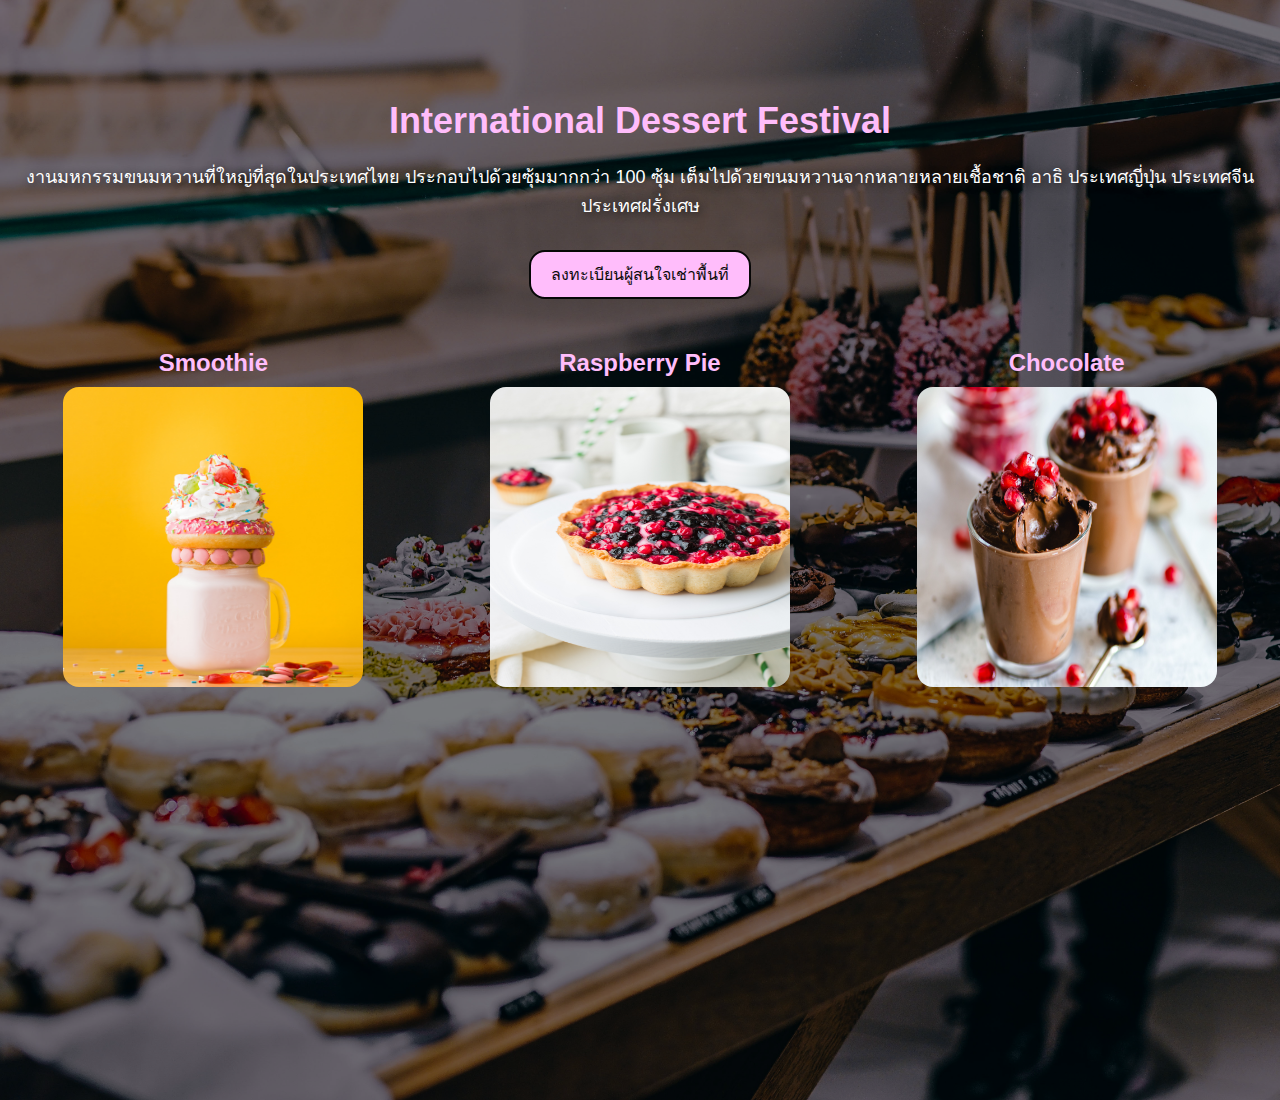
<file: index.html>
<!DOCTYPE html>
<html lang="en">
  <head>
    <meta charset="UTF-8" />
    <meta name="viewport" content="width=device-width, initial-scale=1.0" />
    <link rel="stylesheet" href="styles.css" />
    <title>Landing Page</title>
  </head>
  <body>
    <section class="content">
      <h1>International Dessert Festival</h1>
      <p>
        งานมหกรรมขนมหวานที่ใหญ่ที่สุดในประเทศไทย ประกอบไปด้วยซุ้มมากกว่า 100
        ซุ้ม เต็มไปด้วยขนมหวานจากหลายหลายเชื้อชาติ อาธิ ประเทศญี่ปุ่น ประเทศจีน
        ประเทศฝรั่งเศษ
      </p>
      <a href="register.html" class="btn">ลงทะเบียนผู้สนใจเช่าพื้นที่</a>

      <section class="features">
        <div class="feature">
          <h2>Smoothie</h2>
          <img
            src="images\pexels-anna-tukhfatullina-food-photographerstylist-2638026.jpg"
          />
        </div>
        <div class="feature">
          <h2>Raspberry Pie</h2>
          <img
            src="images\pexels-anna-tukhfatullina-food-photographerstylist-2693447.jpg"
          />
        </div>
        <div class="feature">
          <h2>Chocolate</h2>
          <img src="images\pexels-ella-olsson-3026810.jpg" />
        </div>
      </section>
    </section>
  </body>
</html>
</file>
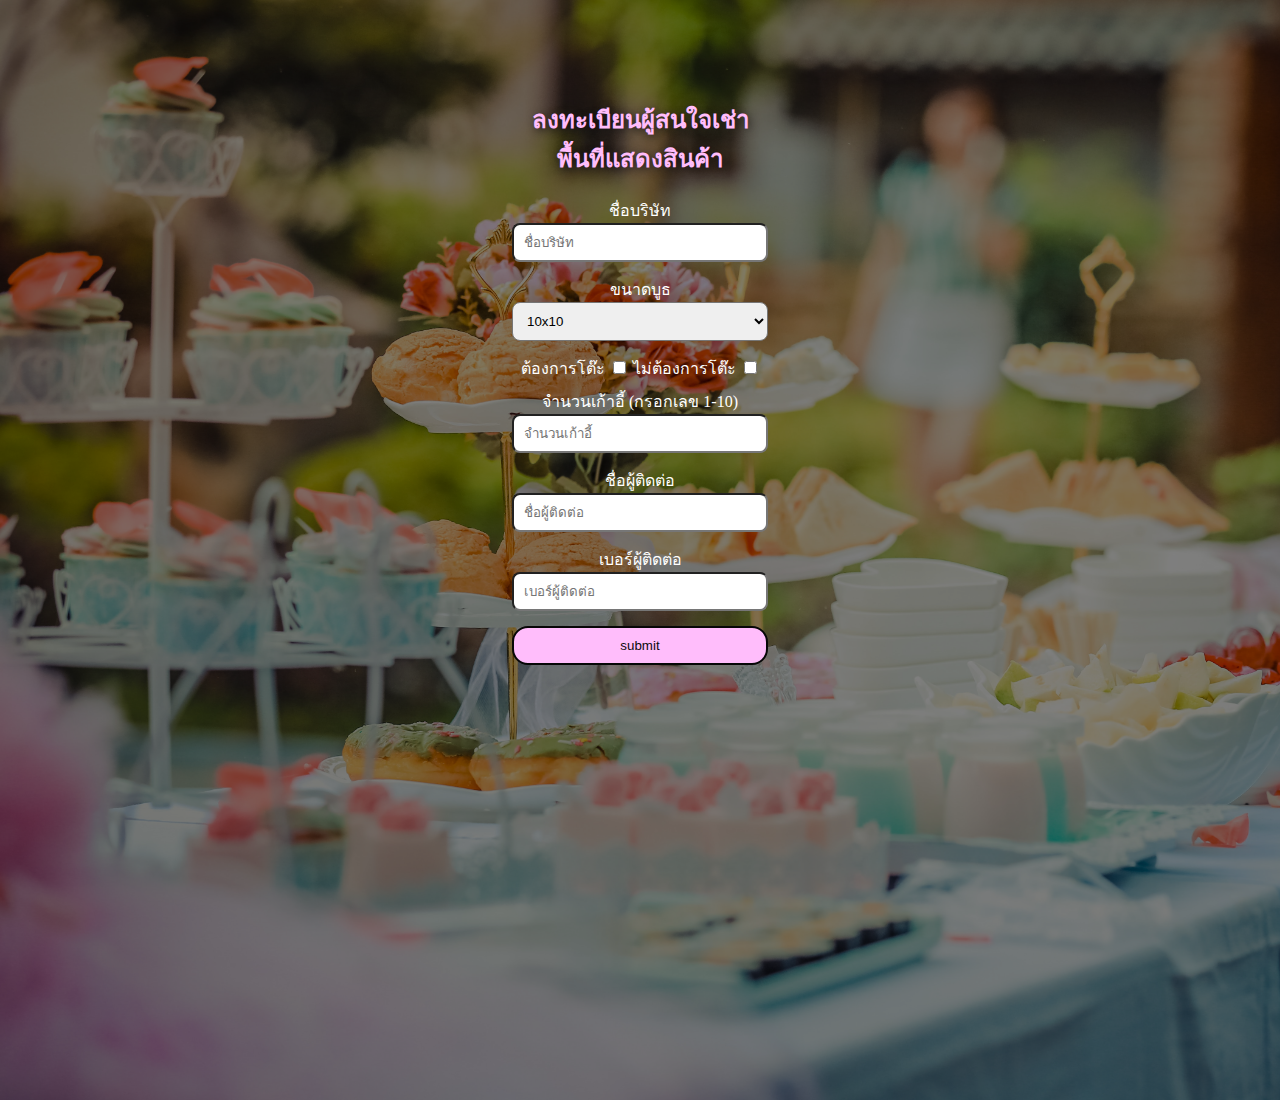
<file: register.html>
<!DOCTYPE html>
<html lang="en">
  <head>
    <meta charset="UTF-8" />
    <meta name="viewport" content="width=device-width, initial-scale=1.0" />
    <link rel="stylesheet" href="styles2.css" />
    <script src="register.js"></script>
    <title>Register</title>
  </head>
  <body>
    <section class="content">
      <h1>ลงทะเบียนผู้สนใจเช่าพื้นที่แสดงสินค้า</h1>
      <form>
        <label for="companyname">ชื่อบริษัท</label>
        <input
          type="text"
          id="companyname"
          name="companyname"
          placeholder="ชื่อบริษัท"
        />

        <label for="size">ขนาดบูธ</label>
        <select id="size" name="size" required value="">
          <option value="10by10">10x10</option>
          <option value="10by15">10x15</option>
        </select>

        <div class="checkbox">
          <label for="checkbox">ต้องการโต๊ะ</label>
          <input type="checkbox" id="needtable" name="needtable" />

          <label for="checkbox">ไม่ต้องการโต๊ะ</label>
          <input type="checkbox" id="noneedtable" name="noneedtable" />
        </div>

        <label for="chair">จำนวนเก้าอี้ (กรอกเลข 1-10)</label>
        <input type="text" id="chair" name="chair" placeholder="จำนวนเก้าอี้" />

        <label for="personname">ชื่อผู้ติดต่อ</label>
        <input
          type="text"
          id="personname"
          name="personname"
          placeholder="ชื่อผู้ติดต่อ"
        />

        <label for="phone">เบอร์ผู้ติดต่อ</label>
        <input
          type="text"
          id="phone"
          name="phone"
          placeholder="เบอร์ผู้ติดต่อ"
        />

        <input class="btn" type="button" value="submit" onclick="validate();" />
      </form>
    </section>
  </body>
</html>
</file>
<file: styles.css>
body, h1, h2, p, ul, li {
    margin: 0;
    padding: 0;
    font-family: 'Arial';
}

p{
    text-shadow: 2px 2px 8px #1b1a1a;
}

.content {
    background-image: url('images/pexels-igor-ovsyannykov-205961.jpg');
    background-size: cover;
    text-align: center;
    padding: 100px 0;
    
    box-shadow: inset 0 0 0 1000px rgba(0,0,0,0.5);
    height: 100vh;
}

.content h1 {
    color: #ffbdfb;
    font-size: 36px;
    margin-bottom: 20px;
}

.content p {
    color: #ffffff;
    font-size: 18px;
    margin-bottom: 30px;
}

.btn {
    display: inline-block;
    padding: 10px 20px;
    background-color: #ffbdfb;
    color: #0b0b0b;
    border: #070707 2px solid;
    border-radius: 16px;
    text-decoration: none;
}

.features {
    display: flex;
    justify-content: space-around;
    padding: 50px 0;
}

.feature {
    text-align: center;
    max-width: 30%;
}

.feature h2 {
    color: #ffbdfb;
    font-size: 24px;
    margin-bottom: 10px;
}

.feature img {
    width: 300px;
    height: 300px;
    margin-bottom: 10px;
    border-radius: 16px;
}
</file>
<file: styles2.css>
body{
    background-image: url('images/pexels-fu-zhichao-587741.jpg');
    background-size: cover;
    box-shadow: inset 0 0 0 1000px rgba(0,0,0,0.5);
    display: flex;
    flex-direction: column;
    justify-content: center;
    align-items: center;
    color: #ffffff;
    margin: 0;
    padding: 0;
}

h1,h2,p{
    font-family: 'Prompt',serif;
    text-shadow: 2px 2px 8px #1b1a1a;
    color: #ffffff;
    margin: 0;
    padding: 0;
}

form{
    display: flex;
    flex-direction: column; 
}

select, input {
    padding: 10px;
    margin-bottom: 15px;
    border-radius: 8px;
}

.content {
    text-align: center;
    padding: 100px 0;
    width: 20vw;
    height: 100vh;
}

.content h1 {
    color: #ffbdfb;
    font-size: 24px;
    margin-bottom: 20px;
}

.content p {
    color: #ffffff;
    font-size: 18px;
    margin-bottom: 30px;
}

.btn {
    display: inline-block;
    padding: 10px 20px;
    background-color: #ffbdfb;
    color: #0b0b0b;
    border: #070707 2px solid;
    border-radius: 16px;
    text-decoration: none;
}
</file>
